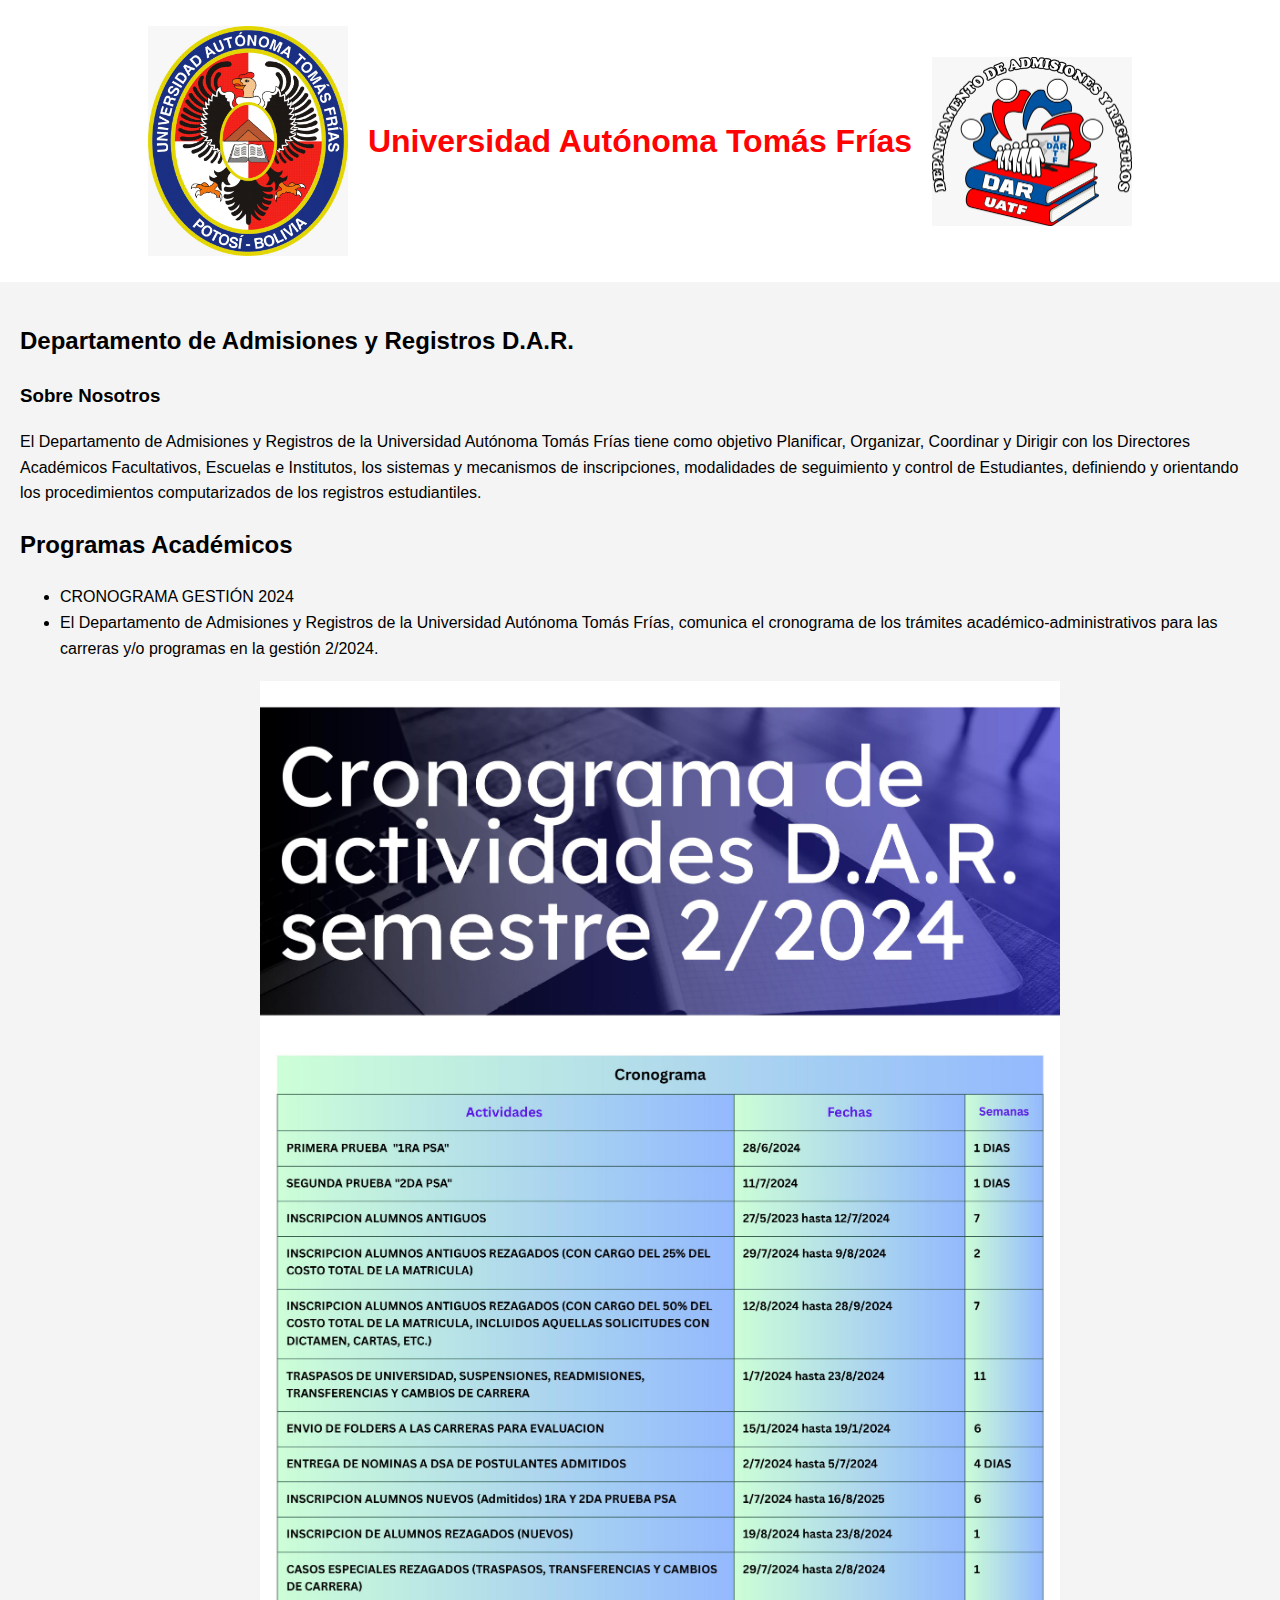
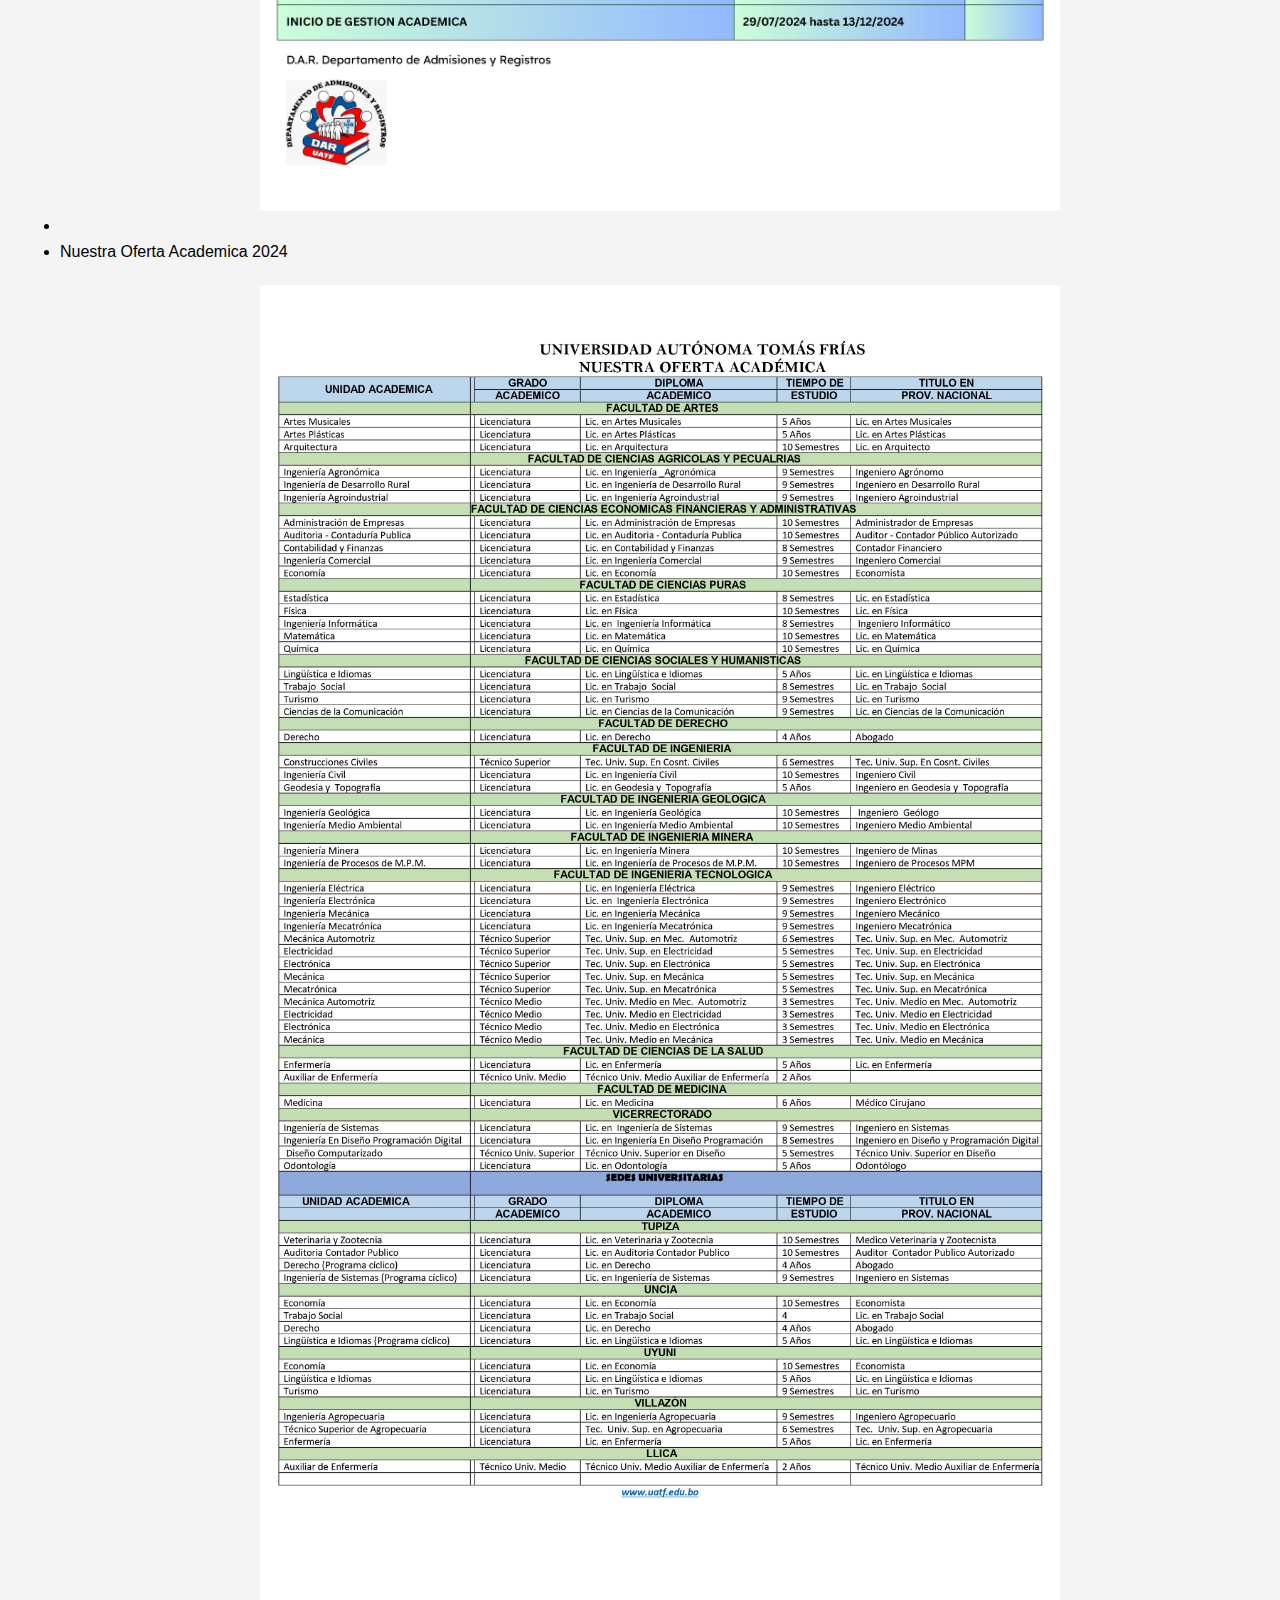
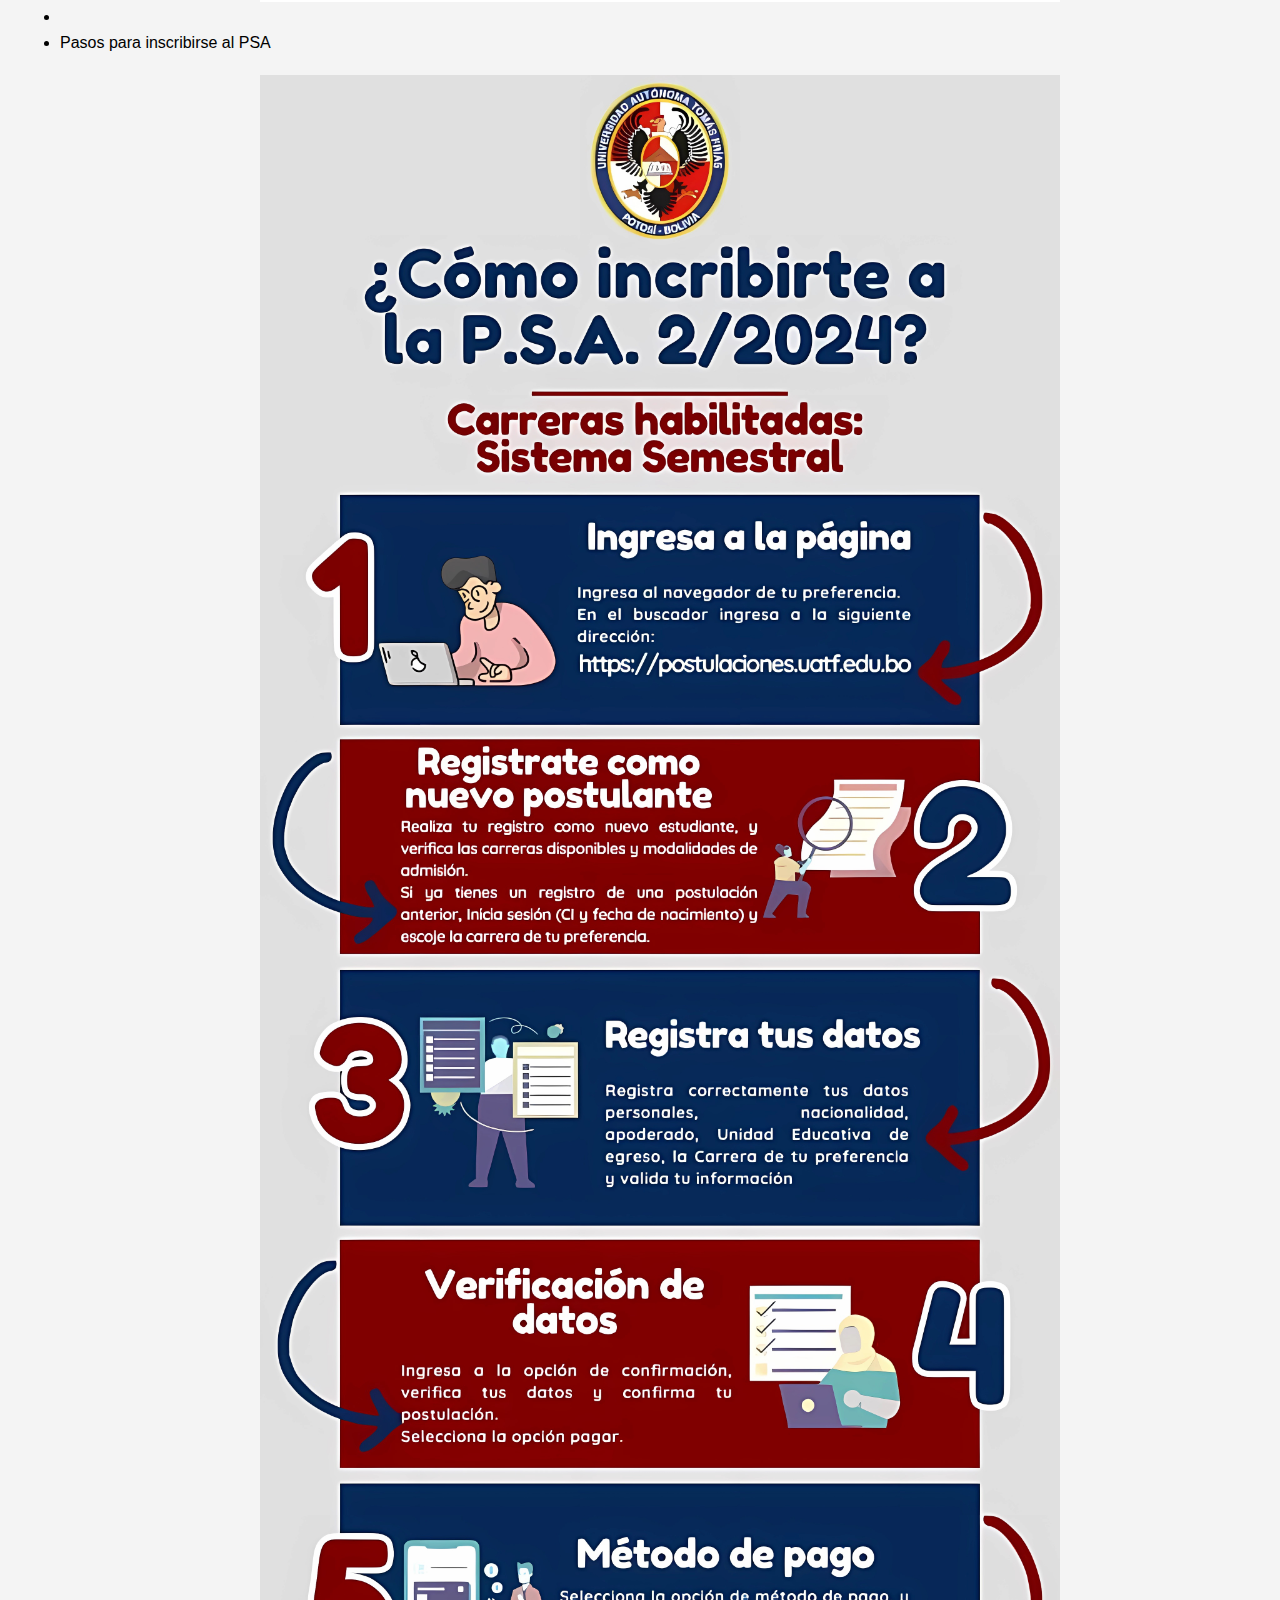
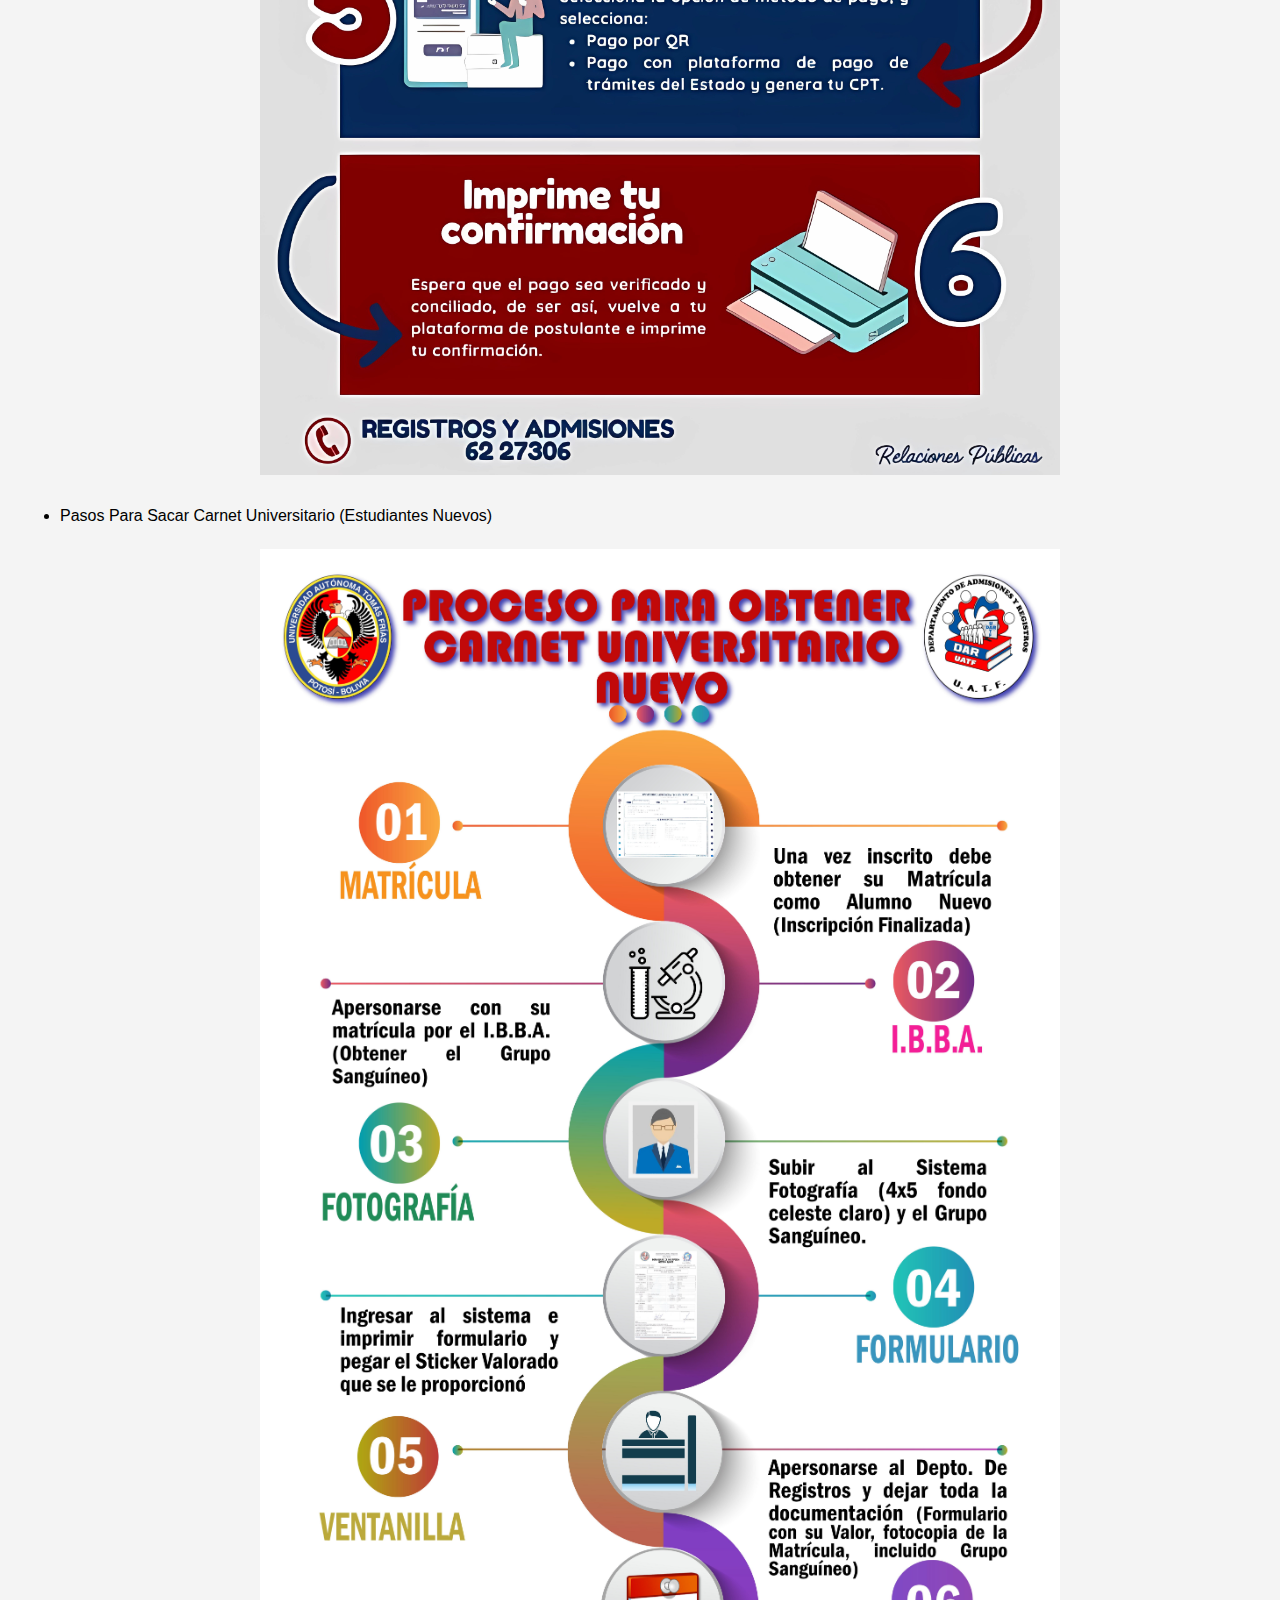
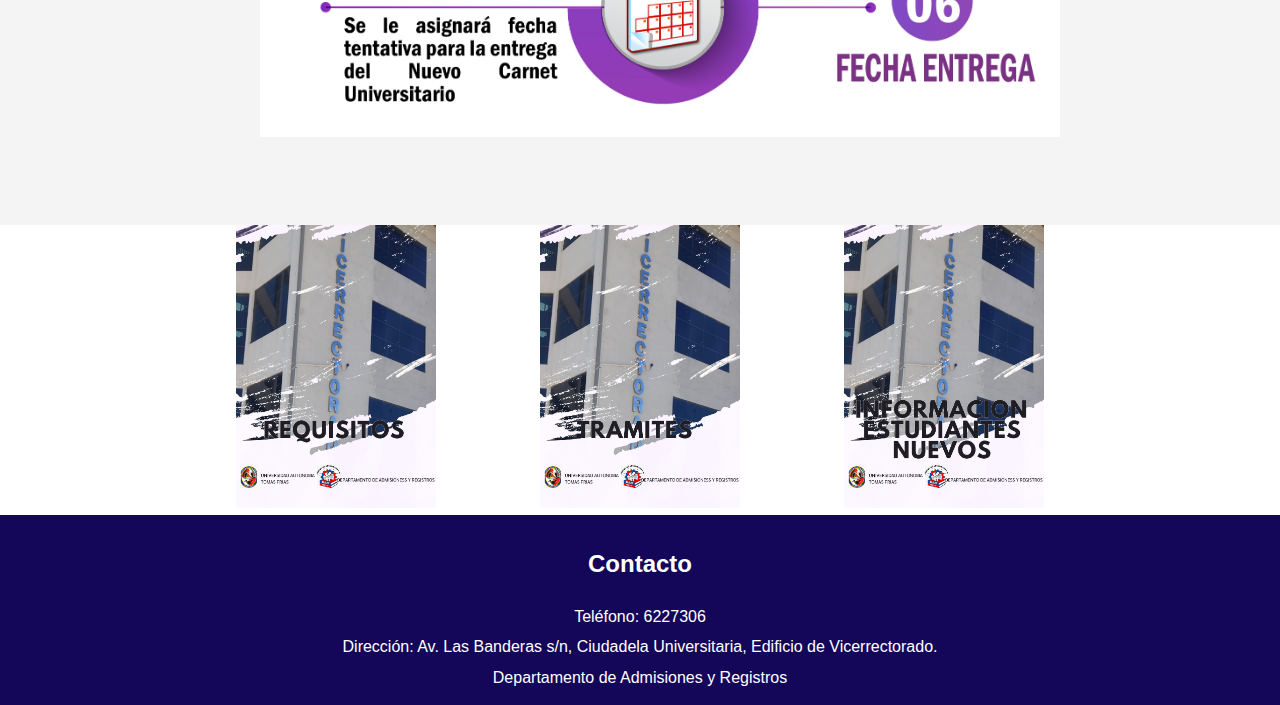
<file: index.html>
<!DOCTYPE html>
<html lang="es">
<head>
    <meta charset="UTF-8">
    <meta name="viewport" content="width=device-width, initial-scale=1.0">
    <title>Departamento de Admiciones y Registros</title>
    <link rel="stylesheet" href="styles.css">
    <script defer src="script.js"></script> 
</head>
<body>
    <header>
        <div class="header-container">
            <img src="img/imguatf.jpg" alt="Logo Izquierdo" class="header-img">
            <h1>Universidad  Autónoma  Tomás  Frías </h1>
            <img src="img/imgdar2.jpg" alt="Logo Derecho" class="header-img">
        </div>
        <nav>
        </nav>
    </header>
    <main>
        <section id="about">
            <h2>Departamento de Admisiones y Registros D.A.R.</h2>
            <h3> Sobre Nosotros </h3>
            <p>El Departamento de Admisiones y Registros de la Universidad Autónoma Tomás Frías tiene como objetivo Planificar, Organizar, Coordinar y Dirigir con los Directores Académicos Facultativos, Escuelas e Institutos, los sistemas y mecanismos de inscripciones, modalidades de seguimiento y control de Estudiantes, definiendo y orientando los procedimientos computarizados de los registros estudiantiles.</p>
        </section> 

        <section id="programs">
            <h2>Programas Académicos</h2>
            <ul>
                <li id="cronograma-title"></li>
                <li>El Departamento de Admisiones y Registros de la Universidad Autónoma Tomás Frías, comunica el cronograma de los trámites académico-administrativos para las carreras y/o programas en la gestión <span id="periodo-año"></span>/<span id="gestion-year"></span>.</li>
                <li>
                    <div class="center-img">
                        <img src="img/Cronograma 2-2024.jpg" alt="cronograma" class="step-img"> 
                    </div>
                </li>
                <li id="oferta-link"></li>
                <li>
                    <div class="center-img">
                        <img src="img/OfertaAcademica2024.jpg" alt="Oferta academica" class="step-img"> 
                    </div>
                </li>

                <li>
                    Pasos para inscribirse al PSA 
                    <div class="center-img">
                        <img src="img/pasos parra incribirse al PSA 2-2024.jpg" alt="PSA2-2024" class="step-img"> 
                    </div>
                </li>
                <li>
                    Pasos Para Sacar Carnet Universitario (Estudiantes Nuevos)
                    <div class="center-img">
                        <img src="img/Proceso de Carnet Nuevo.jpg" alt="Carnet Universitario Nuevos" class="step-img"> 
                    </div>
                </li>

            </ul>
        </section>
    </main>
        <nav>
            <ul>
                <li><a href="requisitos.html"><img src="img/BTN-REQUISITOS.jpg" alt="Requisitos y Condiciones" class="nav-img"></a></li>
                <li><a href="tramites.html"><img src="img/BTN-TRAMITES.jpg" alt="Trámites en Línea" class="nav-img"></a></li>
                <li><a href="est_nuevos.html"><img src="img/BTN-INFO ESTUDIANTES NUEVOS.jpg" alt="Informacion para Estudiantes Nuevos" class="nav-img"></a></li>
            </ul>
        </nav>
    </main>

    <footer id="contact">
        <h2>Contacto</h2> 
        <p>Teléfono: 6227306</p>
        <p>Dirección: Av. Las Banderas s/n, Ciudadela Universitaria, Edificio de Vicerrectorado.</p>
        <p>Departamento de Admisiones y Registros </p>
    </footer>
</body>
</html>
</file>
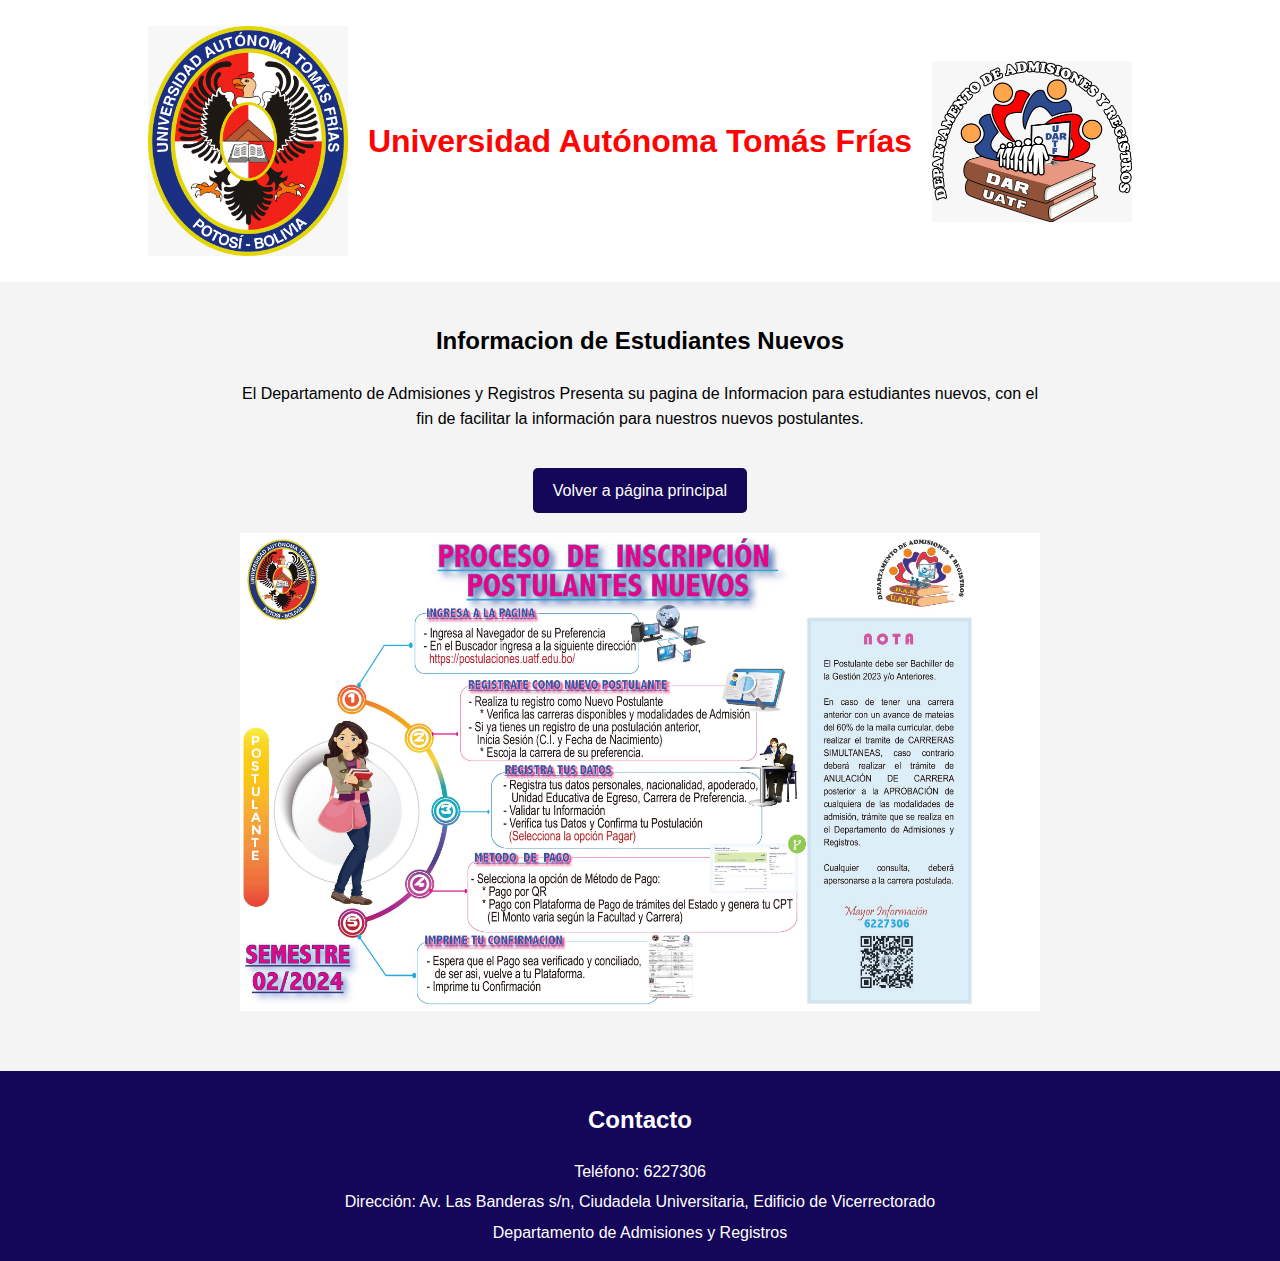
<file: est_nuevos.html>
<!DOCTYPE html>
<html lang="es">
<head>
    <meta charset="UTF-8">
    <meta name="viewport" content="width=device-width, initial-scale=1.0">
    <title>Informacion de Estudiantes Nuevos</title>
    <link rel="stylesheet" href="styles.css">
</head>
<body>
    <header>
        <div class="header-container">
            <img src="img/imguatf.jpg" alt="Logo Izquierdo" class="header-img">
            <h1>Universidad  Autónoma  Tomás  Frías</h1>
            <img src="img/imgdar1.jpg" alt="Logo Derecho" class="header-img">
        </div>
    </header>
    <main class="center-content">
        <div class="content">
            <h2>Informacion de Estudiantes Nuevos</h2>
            <p>El Departamento de Admisiones y Registros Presenta su pagina de Informacion para estudiantes nuevos, con el fin de facilitar la información para nuestros nuevos postulantes.</p>

            <a href="index.html" class="btn">Volver a página principal</a>
            
            <div class="image-grid">
                <img src="img/Proceso de Inscripcion Postulantes 2024_02 via Banco.jpg" alt="Registro 1" class="grid-img">
                
            </div>

        </div>
    </main>
    <footer id="contact">
        <h2>Contacto</h2> 
        <p>Teléfono: 6227306</p>
        <p>Dirección: Av. Las Banderas s/n, Ciudadela Universitaria, Edificio de Vicerrectorado</p>
        <p>Departamento de Admisiones y Registros </p>
    </footer>
</body>
</html>
</file>
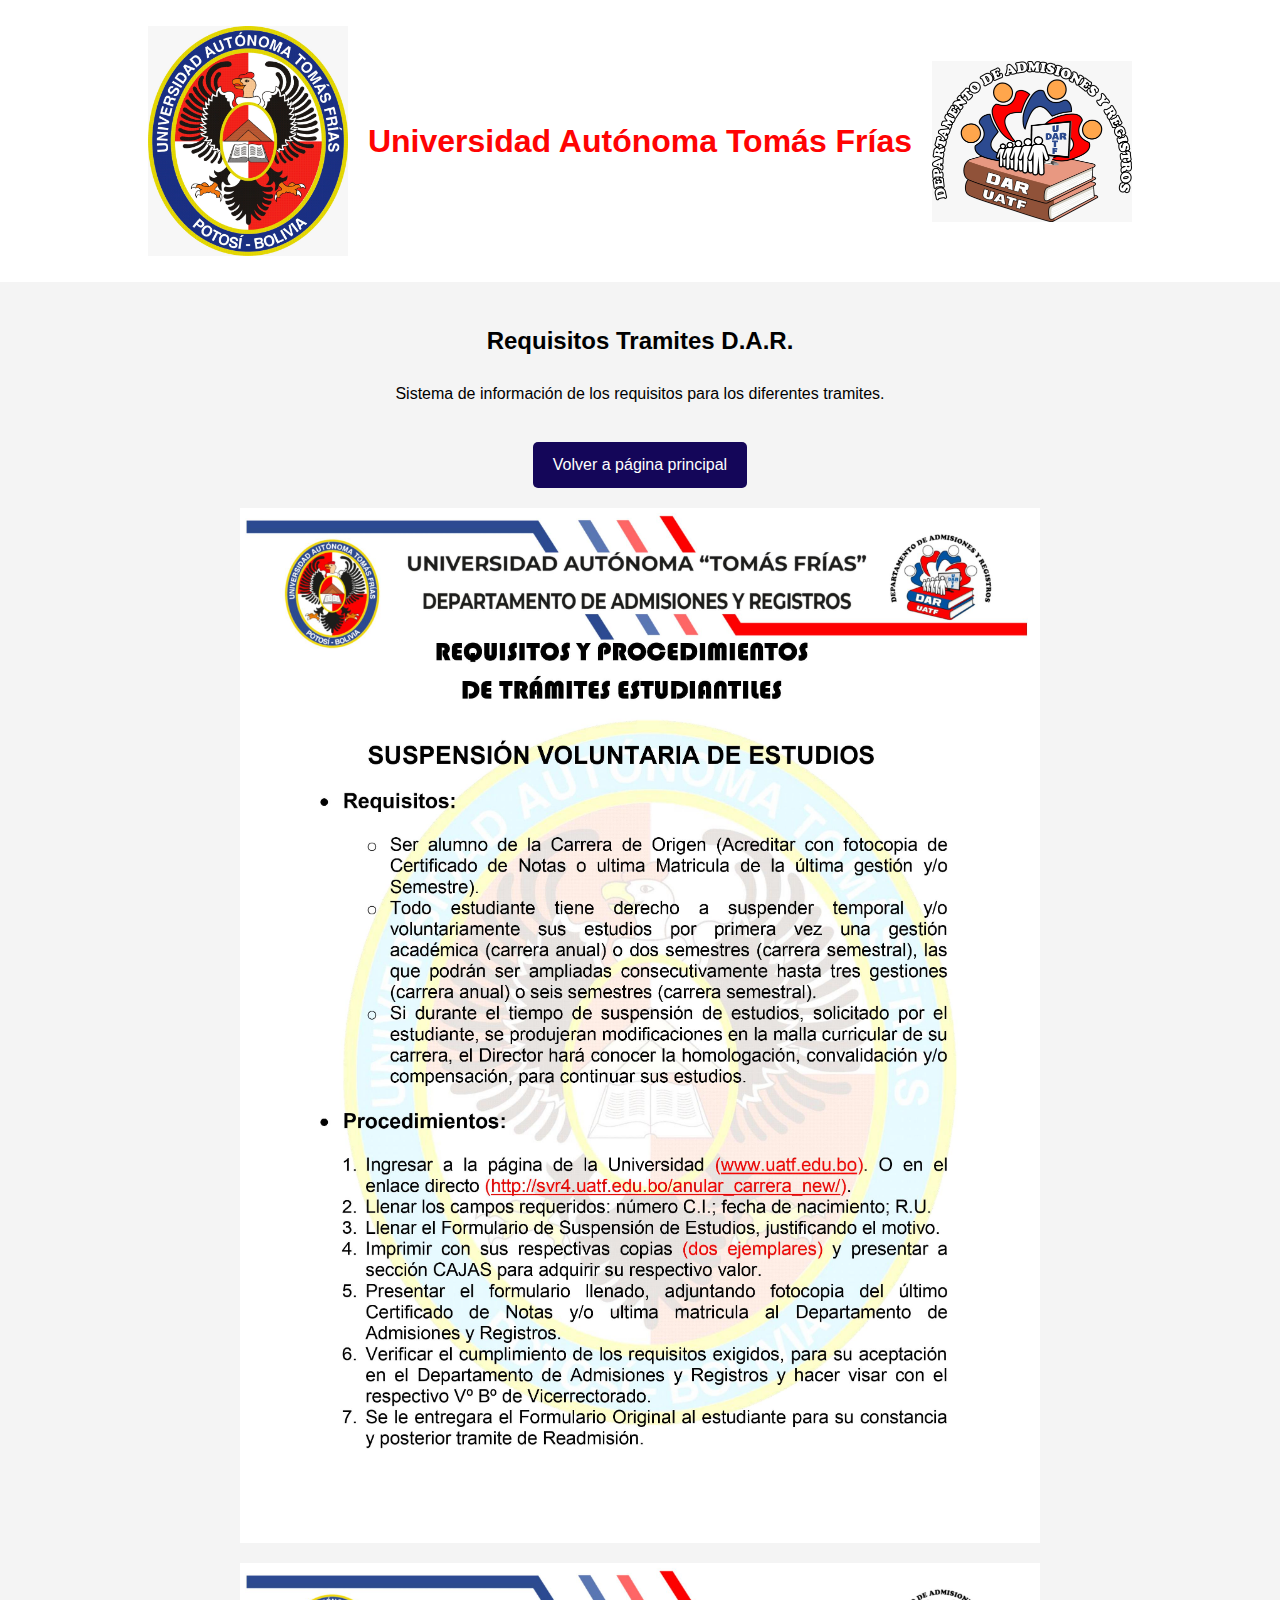
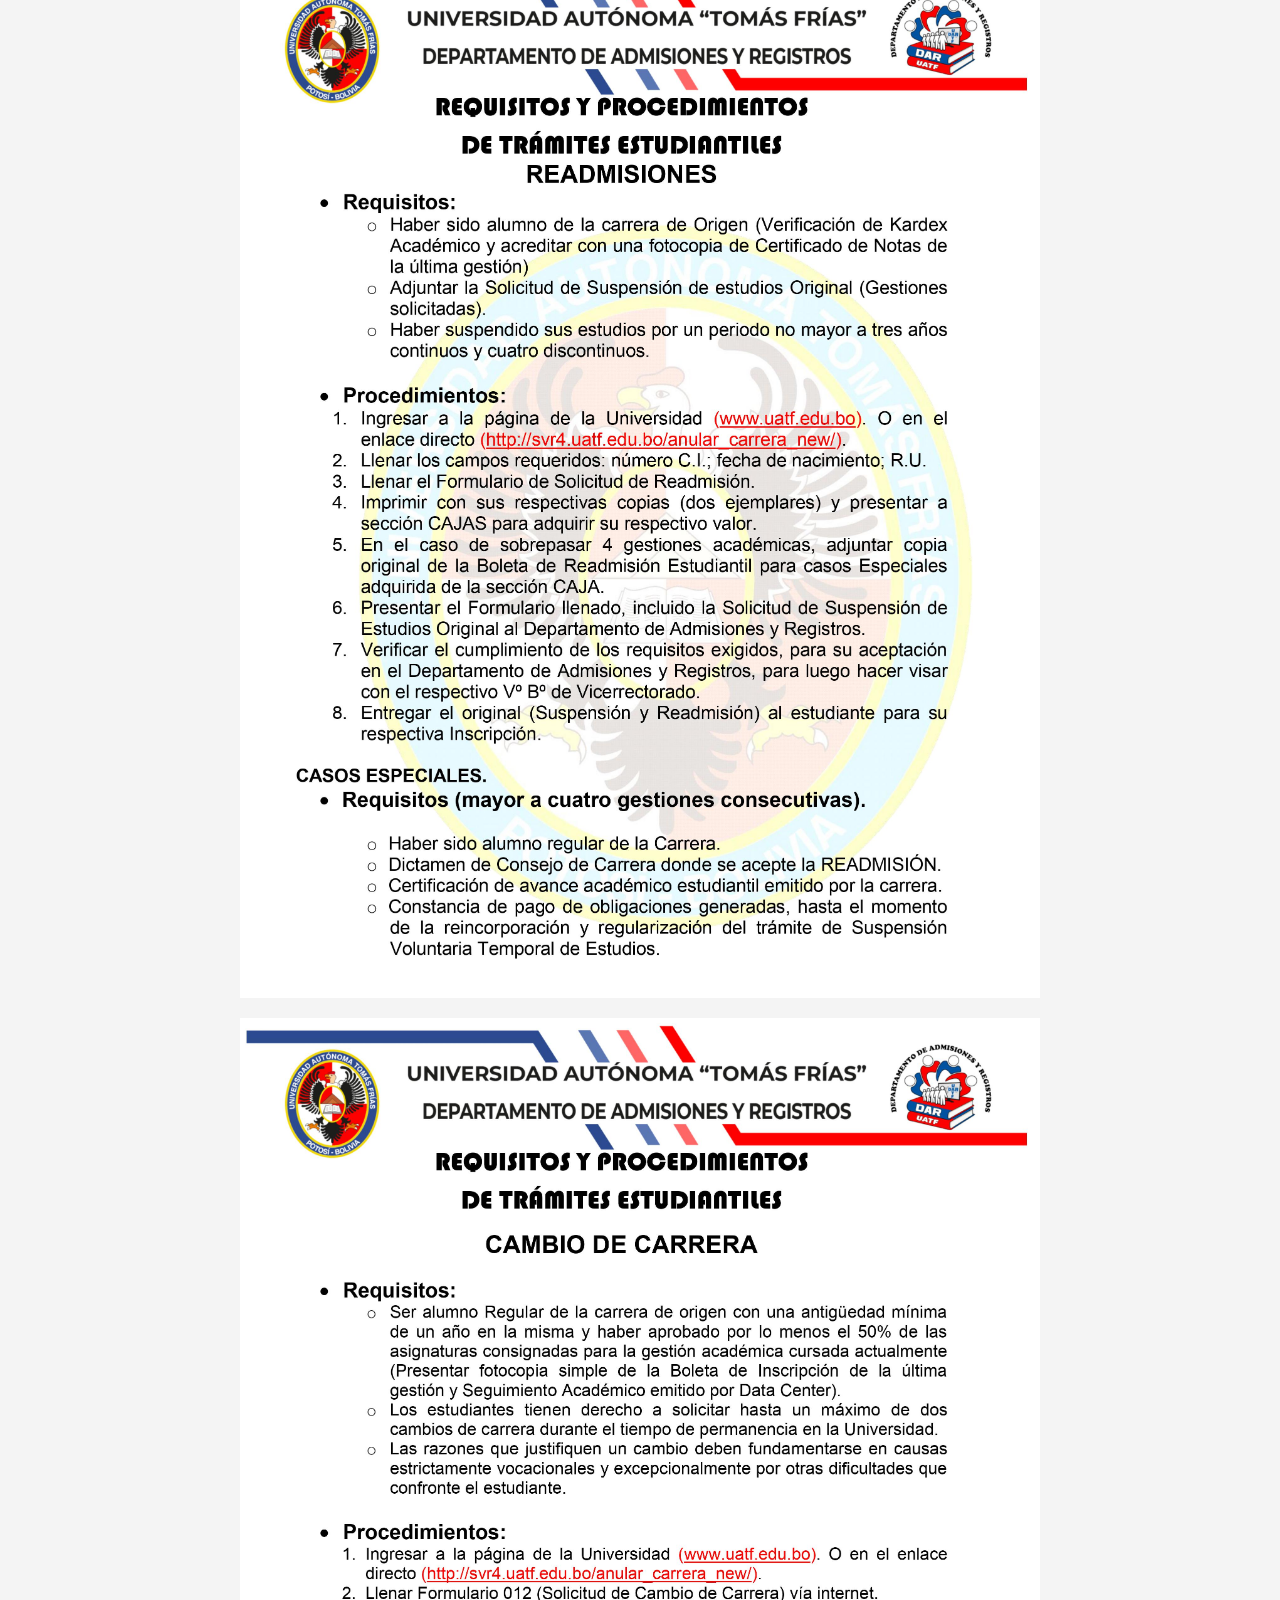
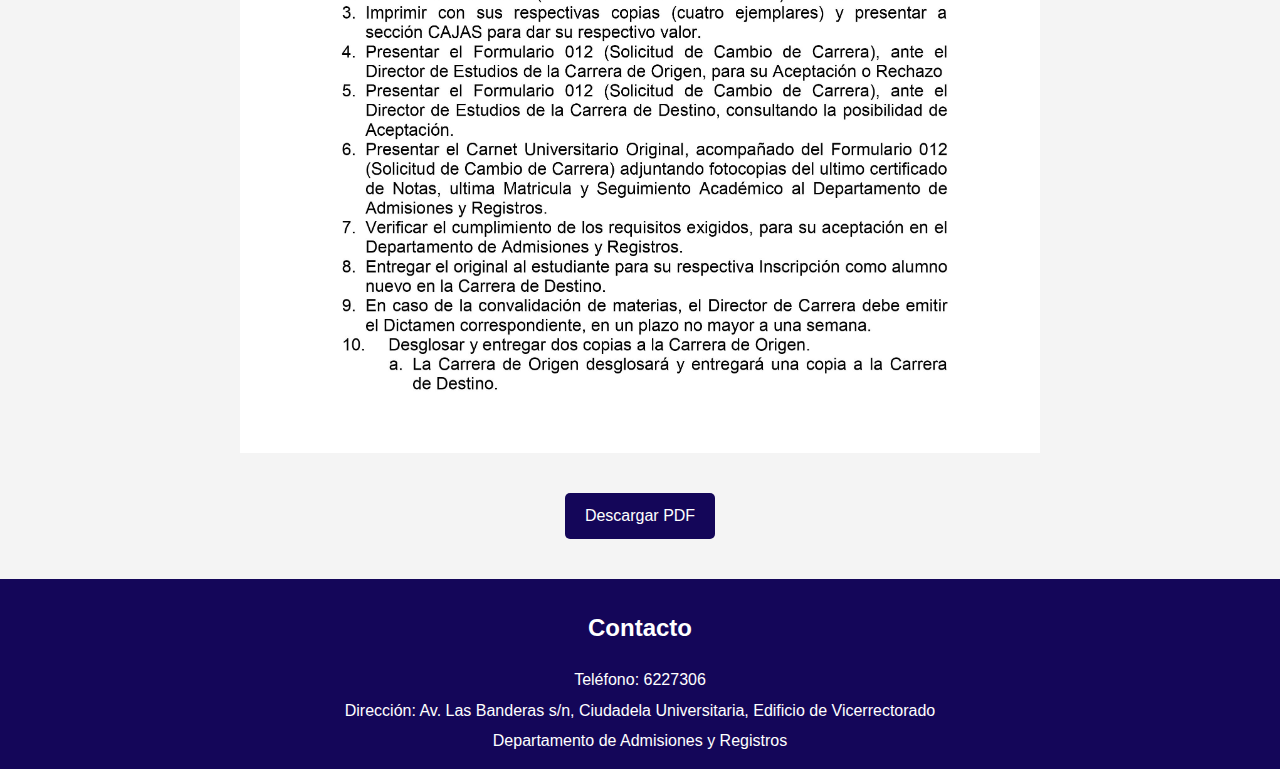
<file: requisitos.html>
<!DOCTYPE html>
<html lang="es">
<head>
    <meta charset="UTF-8">
    <meta name="viewport" content="width=device-width, initial-scale=1.0">
    <title>Requisitos y Trámites</title>
    <link rel="stylesheet" href="styles.css">
</head>
<body>
    <header>
        <div class="header-container">
            <img src="img/imguatf.jpg" alt="Logo Izquierdo" class="header-img">
            <h1>Universidad  Autónoma  Tomás  Frías</h1>
            <img src="img/imgdar1.jpg" alt="Logo Derecho" class="header-img">
        </div>
    </header>
    <main class="center-content">
        <div class="content">
            <h2>Requisitos Tramites D.A.R.</h2>
            <p>Sistema de información de los requisitos para los diferentes tramites. </p>
            <a href="index.html" class="btn">Volver a página principal</a>
            <div class="image-grid">
                <img src="img/REQUISITOS_y_TRAMITES_img_0.jpg" alt="Requisito 1" class="grid-img">            
                <img src="img/REQUISITOS_y_TRAMITES_img_1.jpg" alt="Requisito 2" class="grid-img">
                <img src="img/REQUISITOS_y_TRAMITES_img_2.jpg" alt="Requisito 3" class="grid-img">
            </div>
            <a href="documentosPDF/REQUISITOS_y_TRAMITES_DAR_2024.pdf" class="btn" download>Descargar PDF</a> <!--  Botón para descargar PDF -->
        </div>
    </main>
    <footer id="contact">
        <h2>Contacto</h2> 
        <p>Teléfono: 6227306</p>
        <p>Dirección: Av. Las Banderas s/n, Ciudadela Universitaria, Edificio de Vicerrectorado</p>
        <p>Departamento de Admisiones y Registros </p>
    </footer>
</body>
</html>
</file>
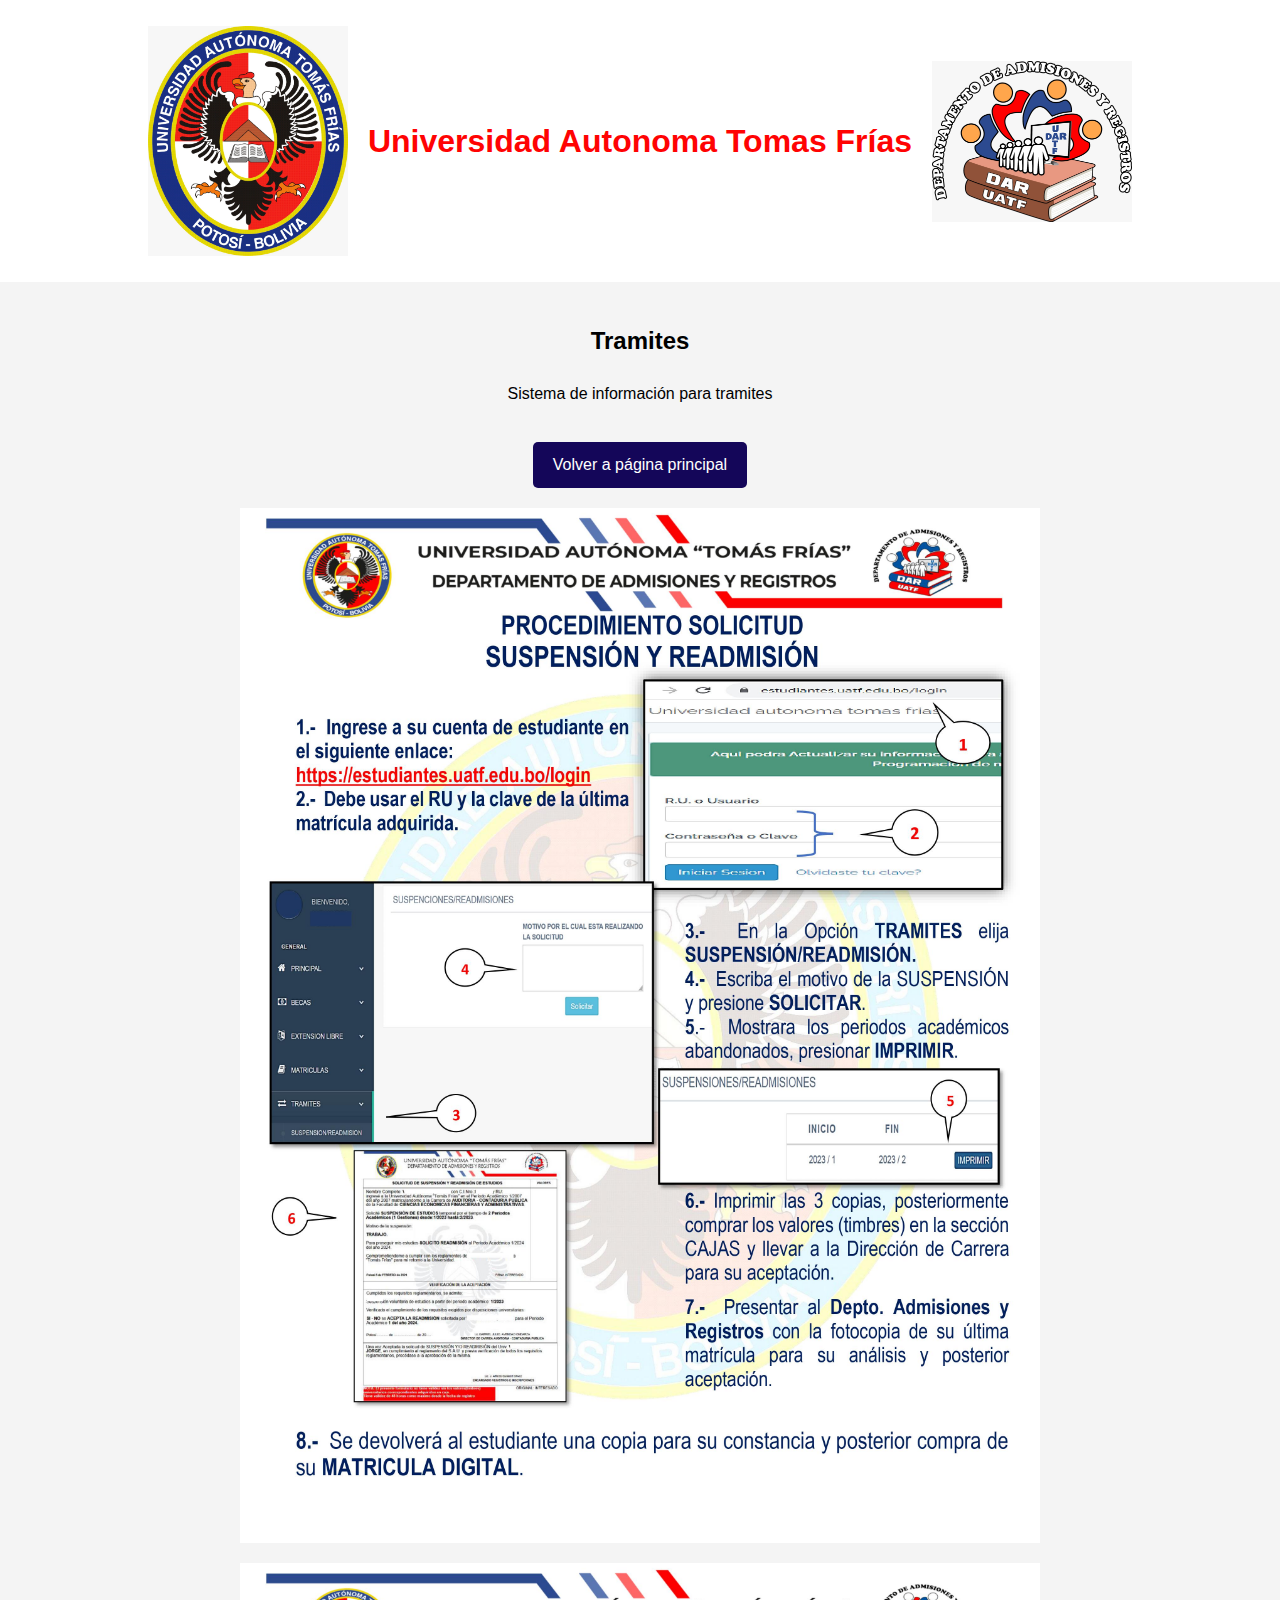
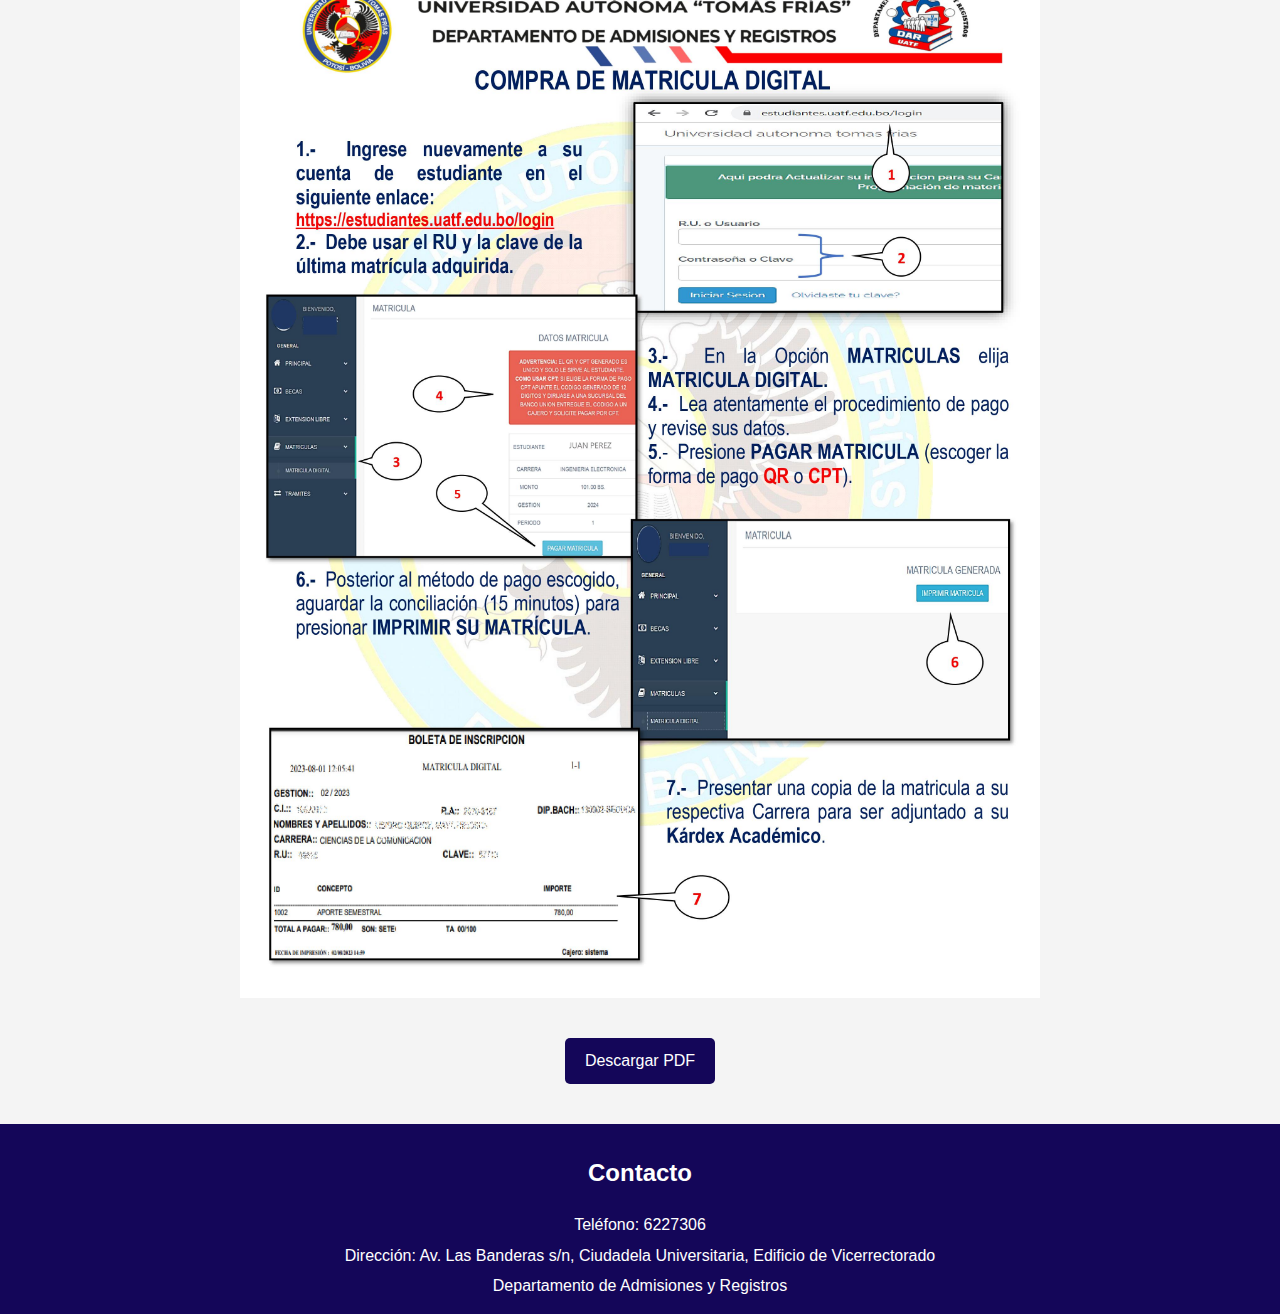
<file: tramites.html>
<!DOCTYPE html>
<html lang="es">
<head>
    <meta charset="UTF-8">
    <meta name="viewport" content="width=device-width, initial-scale=1.0">
    <title>Trámites en Línea</title>
    <link rel="stylesheet" href="styles.css">
</head>
<body>
    <header>
        <div class="header-container">
            <img src="img/imguatf.jpg" alt="Logo Izquierdo" class="header-img">
            <h1>Universidad  Autonoma  Tomas  Frías</h1>
            <img src="img/imgdar1.jpg" alt="Logo Derecho" class="header-img">
        </div>
    </header>
    <main class="center-content">
        <div class="content">
            <h2>Tramites</h2>
            <p>Sistema de información para tramites </p>
            <a href="index.html" class="btn">Volver a página principal</a>
            <div class="image-grid">
                <img src="img/PROC_SUSP_Y_READ 2024.jpg" alt="Trámite 1" class="grid-img">
                <img src="img/PROC_COMPRA_MATRICULA 2024.jpg" alt="Trámite 2" class="grid-img"> 
            </div>
            <a href="documentosPDF/PROCEDIMIENTO_SUSP_Y_READ_Y_COMPRA_DE_MATRICULA_2024.pdf" class="btn" download>Descargar PDF</a> <!--  Botón para descargar PDF -->
        </div>
    </main>
    <footer id="contact">
        <h2>Contacto</h2> 
        <p>Teléfono: 6227306</p>
        <p>Dirección: Av. Las Banderas s/n, Ciudadela Universitaria, Edificio de Vicerrectorado</p>
        <p>Departamento de Admisiones y Registros </p>
    </footer>
</body>
</html>
</file>
<file: styles.css>
body {
    font-family: Arial, sans-serif;
    line-height: 1.6;
    margin: 0;
    padding: 0;
    background-color: #f4f4f4;
}

header {
    background: #ffffff;
    color: #ff0303;
    padding: 1em 0;
    text-align: center;
}

.header-container {
    display: flex;
    align-items: center;
    justify-content: center;
    flex-wrap: wrap; /* Permitir que los elementos se envuelvan */
}

.header-img {
    width: 150px; /* Tamaño reducido para dispositivos móviles */
    height: auto;
    margin: 10px;
}

header h1 {
    margin: 10px; /* Añadido margen para espaciado */
}

nav ul {
    background: #ffffff;
    list-style: none;
    padding: 0;
    text-align: center;
    margin: 20px 0 0 0;
}

nav ul li {
    display: inline-block; /* inline-block para que los elementos puedan alinearse horizontalmente */
    margin: 0 20px; /* Reducido el margen para dispositivos móviles */
}

nav ul li a {
    color: #0f0098c6;
    text-decoration: none;
}

.nav-img {
    width: 150px; /* Tamaño reducido para dispositivos móviles */
    height: auto;
    transition: transform 0.3s;
}

.nav-img:hover {
    transform: scale(1.1);
}

main {
    padding: 20px; /* Reducido el padding para dispositivos móviles */
    flex-grow: 1;
}

main section {
    margin-bottom: 20px;
}

footer {
    background: #140659;
    color: #fff;
    text-align: center;
    padding: 10px 0;
}

footer p {
    margin: 5px 0;
}

.btn {
    display: inline-block;
    padding: 10px 20px;
    margin-top: 20px;
    font-size: 16px;
    color: #fff;
    background-color: #140659;
    text-decoration: none;
    border-radius: 5px;
    transition: background-color 0.3s;
    text-align: center;
}

.btn:hover {
    background-color: #ff0000a9;
}

.center-content {
    display: flex;
    flex-direction: column;
    align-items: center;
    text-align: center;
    padding-bottom: 40px;
    flex-grow: 1;
}

.content {
    max-width: 800px;
    width: 100%;
}

.step-img {
    width: 100%; /* Ancho completo para dispositivos móviles */
    height: auto;
    margin: 20px 0; /* Margen superior e inferior para espaciado */
}

.center-img {
    text-align: center;
}

.image-grid {
    display: flex;
    flex-direction: column; /* Cambio: Flex-direction column para una sola columna */
    gap: 20px; /* Espacio entre las imágenes */
    margin: 20px 0; /* Espacio adicional para evitar solapamiento con el pie de página */
}

.grid-img {
    width: 100%; /* Ancho completo para las imágenes */
    height: auto;
}

.content-container {
    margin-bottom: 40px;
}

/* Media Queries */
@media (min-width: 600px) {
    .nav-img {
        width: 200px; /* Tamaño mayor para pantallas más grandes */
    }

    .header-img {
        width: 200px; /* Tamaño mayor para pantallas más grandes */
    }

    nav ul li {
        margin: 0 50px; /* Mayor margen para pantallas más grandes */
    }
}

@media (min-width: 768px) {
    .step-img {
        width: 800px; /* Ancho fijo para imágenes en pantallas grandes */
    }
}
</file>
